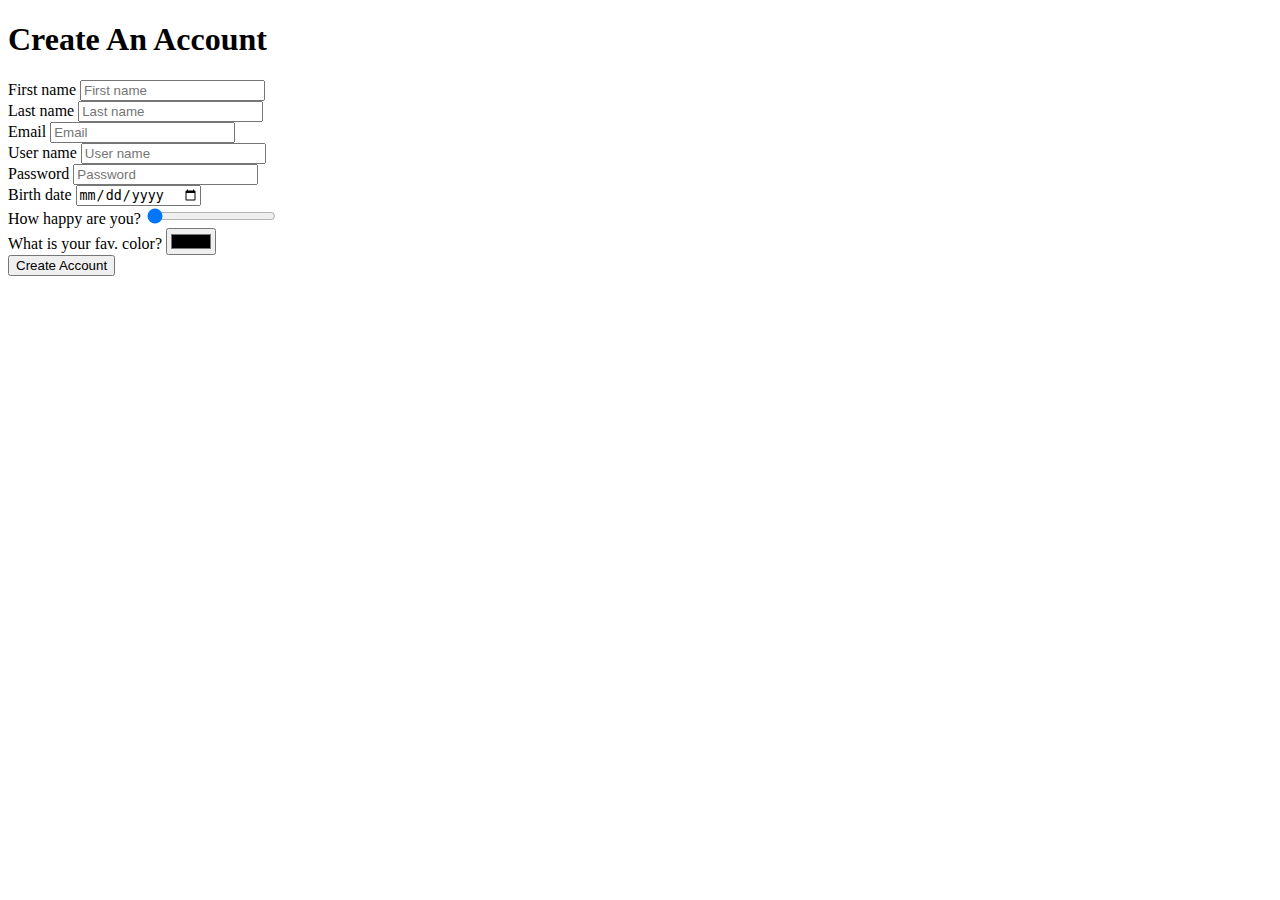
<file: 1/index.html>
<!DOCTYPE html>
<html>
    <head>
        <meta charset="utf-8" />
        <meta name="viewport" content="width=device-width" />
        <title>repl.it</title>
    </head>

    <body>
        <h1>Create An Account</h1>
        <form id="create__account">
            <div id="fistname__create">
                <label for="firstname"
                    >First name
                    <input type="text" id="firstname" name="firstname" required placeholder="First name" />
                </label>
            </div>
            <div id="lastname__create">
                <label for="lastname"
                    >Last name
                    <input type="text" id="lastname" name="lastname" required placeholder="Last name" />
                </label>
            </div>
            <div id="email__create">
                <label for="email"
                    >Email
                    <input type="email" id="email" name="email" required placeholder="Email" />
                </label>
            </div>
            <div id="username__create">
                <label for="username"
                    >User name
                    <input type="text" id="lastname" name="lastname" required placeholder="User name" />
                </label>
            </div>
            <div id="password__create">
                <label for="password"
                    >Password
                    <input
                        type="password"
                        id="password"
                        name="password"
                        minlength="10"
                        required
                        placeholder="Password"
                    />
                </label>
            </div>
            <div id="date__create">
                <label for="date"
                    >Birth date
                    <input type="date" id="date" required />
                </label>
            </div>
            <div id="range__create">
                <label for="range"
                    >How happy are you?
                    <input type="range" id="range" name="range" min="0" max="10" step="1" value="0" />
                </label>
            </div>
            <div id="color__create">
                <label for="color"
                    >What is your fav. color?
                    <input type="color" id="color" />
                </label>
            </div>
            <input type="submit" value="Create Account" />
        </form>
    </body>
</html>
</file>
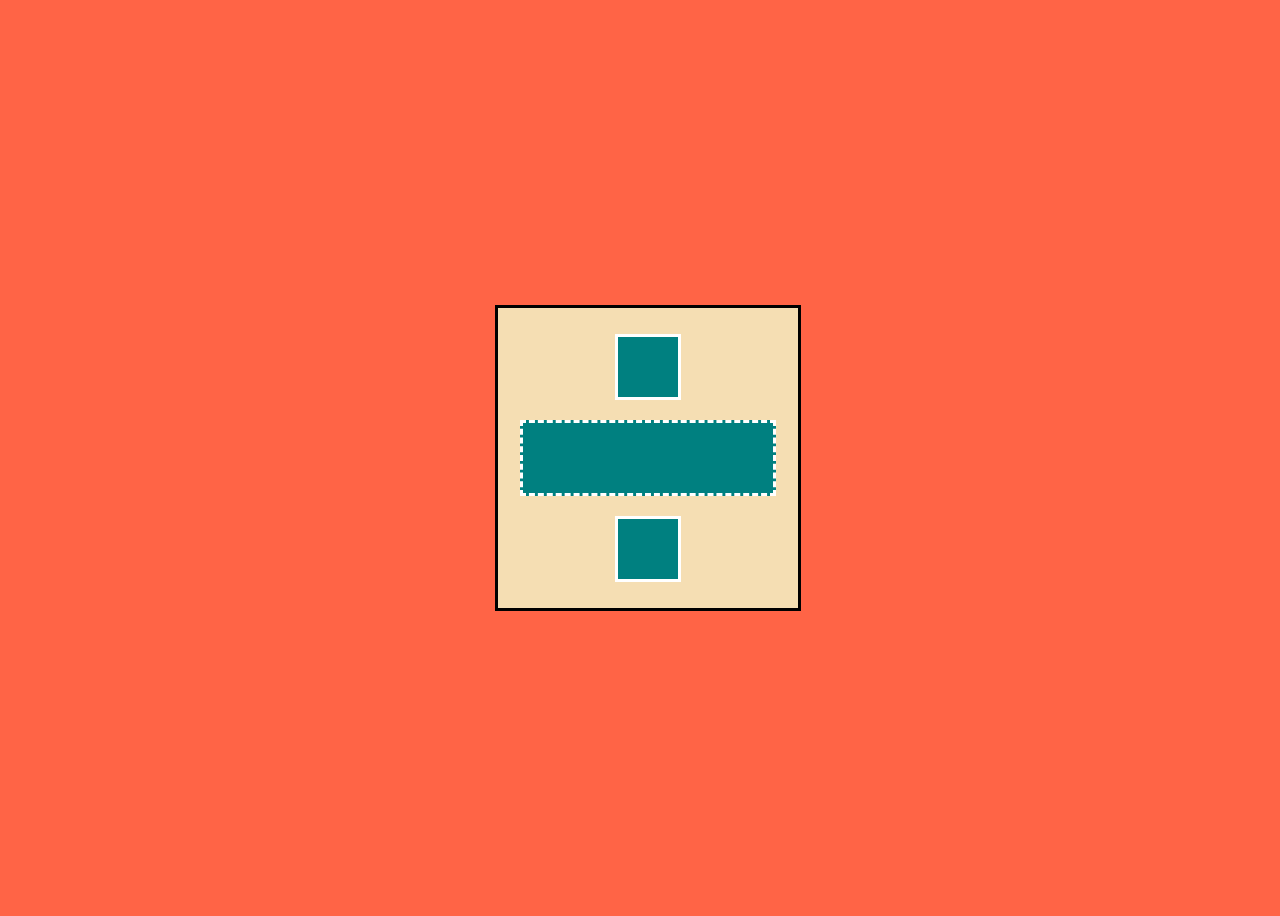
<file: 2/index.html>
<!DOCTYPE html>
<html>
    <head>
        <meta charset="utf-8" />
        <meta name="viewport" content="width=device-width" />
        <title>repl.it</title>
        <style>
            body {
                width: 100%;
                height: 100vh;
                background-color: #ff6446;
                display: flex;
                justify-content: center;
                align-items: center;
            }

            .box {
                width: 300px;
                height: 300px;
                background-color: #f5deb3;
                display: flex;
                flex-direction: column;
                justify-content: center;
                align-items: center;
                border: 3px solid black;
            }

            .box div:first-child,
            .box div:last-child {
                width: 60px;
                height: 60px;
                background-color: #008080;
                border: 3px solid white;
            }

            .box div:nth-child(2) {
                margin: 20px 0px;
                width: 250px;
                height: 70px;
                background-color: #008080;
                border: 3px solid white;
                border-style: dashed;
            }
        </style>
    </head>

    <body>
        <div class="box">
            <div></div>
            <div></div>
            <div></div>
        </div>
    </body>
</html>
</file>
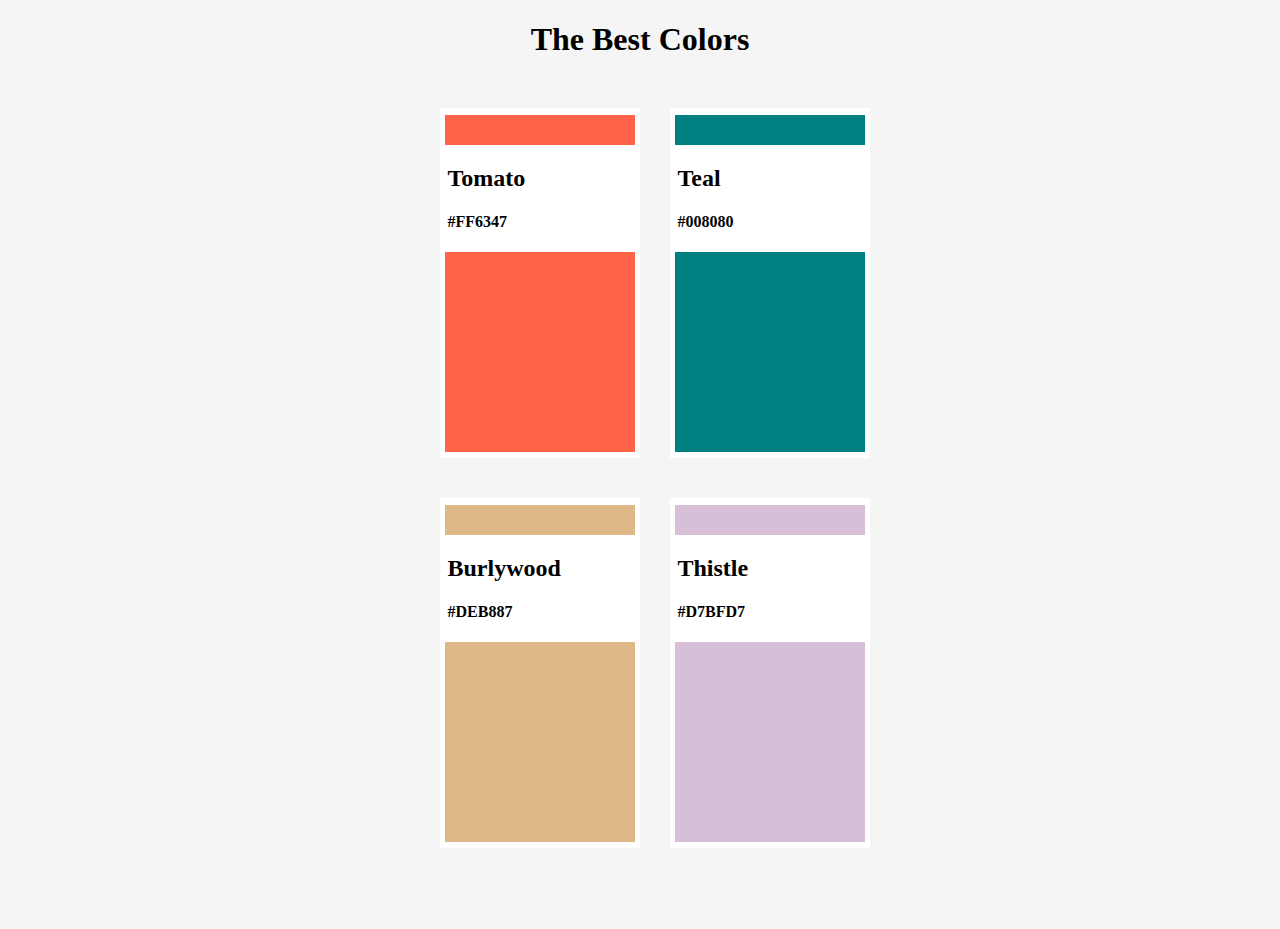
<file: 3/index.html>
<!DOCTYPE html>
<html>
    <head>
        <meta charset="utf-8" />
        <meta name="viewport" content="width=device-width" />
        <title>repl.it</title>
        <link rel="stylesheet" href="styles.css" />
    </head>

    <body>
        <h1>The Best Colors</h1>
        <div class="container">
            <header>
                <div class="tomato">
                    <div class="top"></div>
                    <div class="text">
                        <h2>Tomato</h2>
                        <h4>#FF6347</h4>
                    </div>
                    <div class="bottom"></div>
                </div>
                <div class="teal">
                    <div class="top"></div>
                    <span>
                        <h2>Teal</h2>
                        <h4>#008080</h4>
                    </span>
                    <div class="bottom"></div>
                </div>
            </header>
            <footer>
                <div class="burlywood">
                    <div class="top"></div>
                    <div class="text">
                        <h2>Burlywood</h2>
                        <h4>#DEB887</h4>
                    </div>
                    <div class="bottom"></div>
                </div>
                <div class="thistle">
                    <div class="top"></div>
                    <div class="text">
                        <h2>Thistle</h2>
                        <h4>#D7BFD7</h4>
                    </div>
                    <div class="bottom"></div>
                </div>
            </footer>
        </div>
    </body>
</html>
</file>
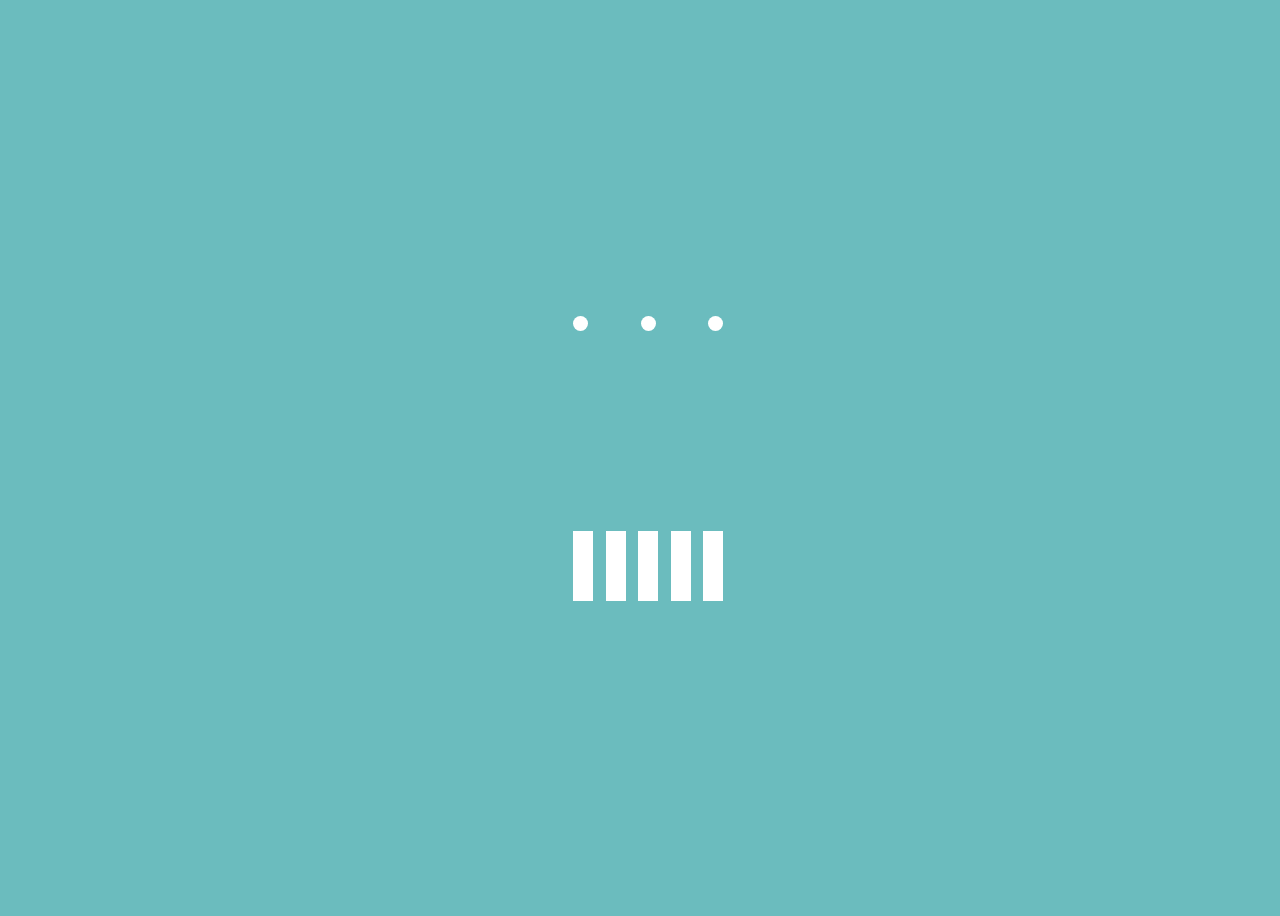
<file: 4/index.html>
<!DOCTYPE html>
<html>
    <head>
        <meta charset="utf-8" />
        <meta name="viewport" content="width=device-width" />
        <title>repl.it</title>
        <link rel="stylesheet" href="styles.css" />
    </head>

    <body>
        <div class="circle">
            <div></div>
            <div></div>
            <div></div>
        </div>
        <div class="box">
            <div></div>
            <div></div>
            <div></div>
            <div></div>
            <div></div>
        </div>
    </body>
</html>
</file>
<file: 3/styles.css>
body {
    height: 100vh;
    background-color: #f5f5f5;
}

h1 {
    text-align: center;
    margin-bottom: 50px;
}

.container {
    display: flex;
    flex-direction: column;
    align-items: center;
}

header,
footer {
    display: flex;
    margin-bottom: 40px;
}

.tomato,
.teal,
.burlywood,
.thistle {
    background-color: white;
    width: 200px;
    height: 350px;
    display: flex;
    flex-direction: column;
    justify-content: center;
    align-items: center;
    margin-left: 30px;
}

.tomato .top,
.teal .top,
.burlywood .top,
.thistle .top {
    width: 190px;
    height: 30px;
    display: flex;
    justify-content: center;
    align-items: center;
}

.tomato .bottom,
.teal .bottom,
.burlywood .bottom,
.thistle .bottom {
    width: 190px;
    height: 200px;
}

.tomato .text,
.teal span,
.burlywood .text,
.thistle .text {
    width: 185px;
    text-align: left;
}

.tomato .top,
.tomato .bottom {
    background-color: #ff6347;
}

.teal .top,
.teal .bottom {
    background-color: #008080;
}

.burlywood .top,
.burlywood .bottom {
    background-color: #deb887;
}

.thistle .top,
.thistle .bottom {
    background-color: #d7bfd7;
}
</file>
<file: 4/styles.css>
body {
    width: 100%;
    height: 100vh;
    background-color: #6bbcbe;
    display: flex;
    flex-direction: column;
    justify-content: center;
    align-items: center;
}

.circle {
    width: 150px;
    display: flex;
    justify-content: space-between;
    animation: circle__rotate 1s ease-in-out infinite;
}

@keyframes circle__rotate {
    from {
        transform: rotateX(0deg);
    }

    to {
        transform: rotate(180deg);
    }
}

.circle div {
    width: 15px;
    height: 15px;
    background-color: white;
    border-radius: 50%;
}

.box {
    width: 150px;
    margin-top: 200px;
    display: flex;
    justify-content: space-between;
}

@keyframes box__scale {
    0% {
        transform: scaleY(1);
    }

    20% {
        transform: scaleY(2);
    }

    50% {
        transform: scaleY(1);
    }

    100% {
        transform: scaleY(1);
    }
}

.box div {
    width: 20px;
    height: 70px;
    background-color: white;
    animation: box__scale 1s linear infinite;
}

.box div:nth-child(2) {
    animation-delay: 0.1s;
}

.box div:nth-child(3) {
    animation-delay: 0.2s;
}

.box div:nth-child(4) {
    animation-delay: 0.3s;
}

.box div:last-child {
    animation-delay: 0.4s;
}
</file>
